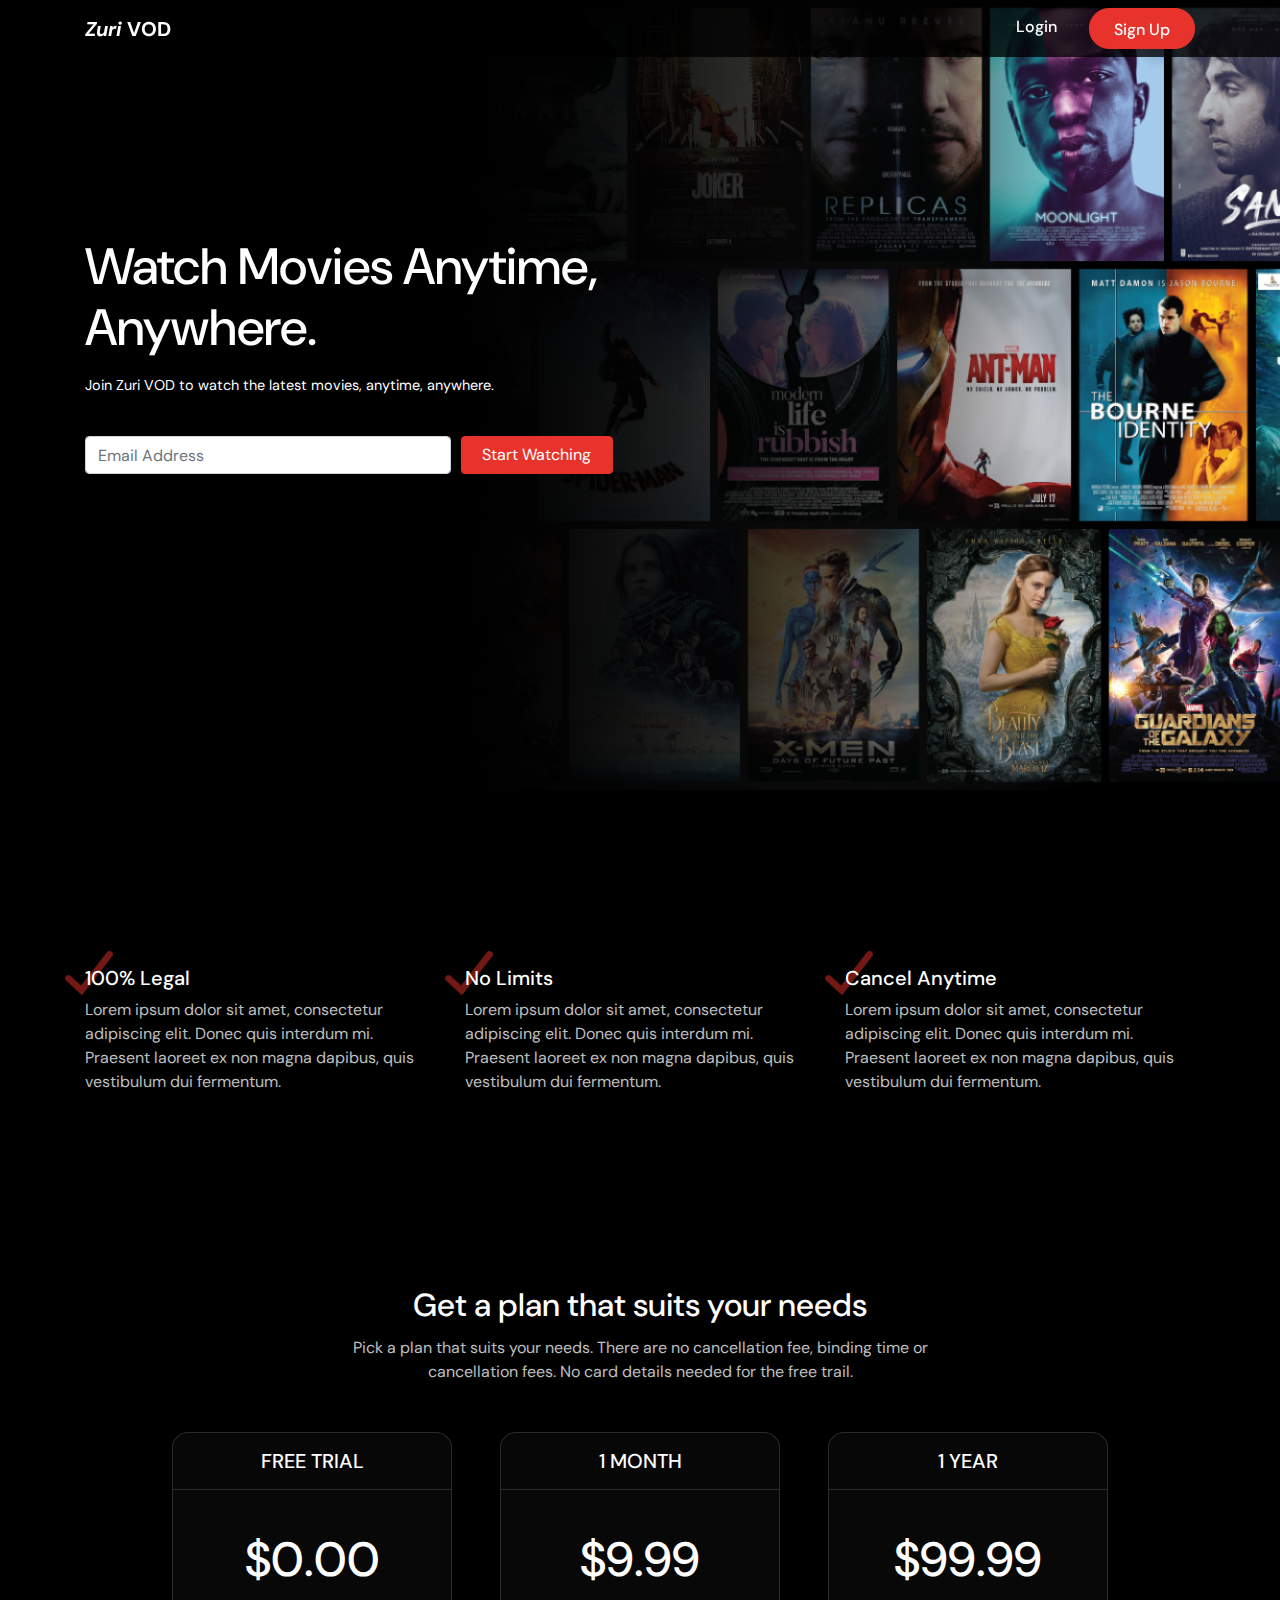
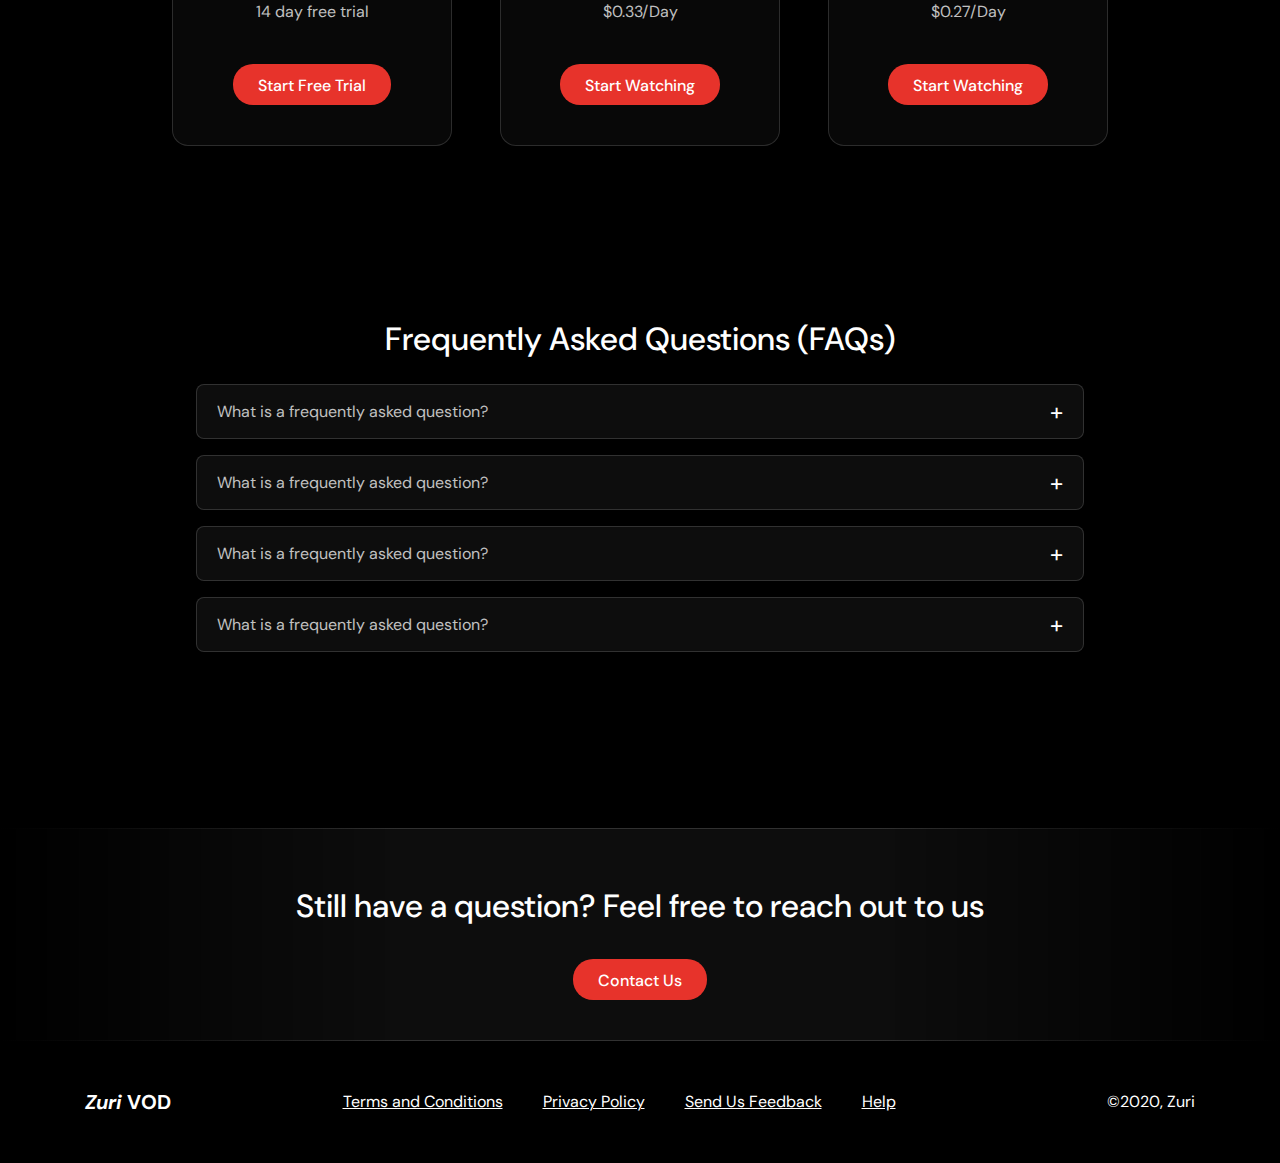
<file: index.html>
<!doctype html>

<html lang="en">

<head>
    <meta charset="utf-8">
    <meta http-equiv="X-UA-Compatible" content="IE=edge">
    <title></title>
    <meta name="description" content="">
    <meta name="viewport" content="width=device-width, initial-scale=1">
    <!-- Google Fonts -->
    <link href="https://fonts.googleapis.com/css2?family=DM+Sans:ital,wght@0,400;0,700;1,400;1,500&display=swap"
        rel="stylesheet">
    <!-- Bootstrap CSS -->
    <link rel="stylesheet" href="https://stackpath.bootstrapcdn.com/bootstrap/4.5.2/css/bootstrap.min.css"
        integrity="sha384-JcKb8q3iqJ61gNV9KGb8thSsNjpSL0n8PARn9HuZOnIxN0hoP+VmmDGMN5t9UJ0Z" crossorigin="anonymous">
    <!-- CSS StyleSheet -->
    <link rel="stylesheet" href="./css/style.css" type="text/css">

<body>
    <!-------------- Section 1 start -------------->
    <!-- Header  -->
    <header id="header" class="header ">

        <!-- Navbar -->
        <nav class="navbar navbar-expand-sm navbar-dark fixed-top" id="mainNav">
            <div class="container">
                <a class="navbar-brand" href="#">
                    <p class="logoName"><i>Zuri</i> VOD</p>
                    <!---<img src="./img/Zuri VOD.png" alt="Logo">--->
                </a>
                <button class="navbar-toggler" type="button" data-toggle="collapse" data-target="#navbarNav"
                    aria-controls="navbarNav" aria-expanded="false" aria-label="Toggle navigation">
                    <span class="navbar-toggler-icon"></span>
                </button>
                <div class="collapse navbar-collapse" id="navbarNav">
                    <ul class="navbar-nav  ml-auto text-center ">
                        <li class="nav-item mr-4">
                            <a class="nav-link" href="#blog">Login</a>
                        </li>
                        <li class="nav-item">
                            <a class="nav-link button-signup" href="#contact">Sign Up </a>
                        </li>
                    </ul>
                </div>
            </div>
        </nav>
        <!-- Hero area -->
        <div class="heroArea">
            <div class="container">
                <div class="row">
                    <div class="col-lg-7 col-12 header__text">
                        <h1>Watch Movies Anytime,
                            Anywhere.
                        </h1>
                        <p>Join Zuri VOD to watch the latest movies, anytime,
                            anywhere.</p>
                        <form>
                            <div class="form-row header_form ">
                                <div class="col-12 col-xl-7">
                                    <input type="text" class="form-control form-control-md " placeholder="Email Address"
                                        id="email" name="email" aria-describedby="emailHelp" />
                                </div>
                                <div class="col-12 col-xl-3   ">
                                    <button class="btn btn-md header__button  mt-2 mt-xl-0 btn-block " type="submit"
                                        name="submit">
                                        Start Watching</button>
                                </div>
                            </div>
                        </form>
                    </div>
                </div>
            </div>
        </div>
    </header>
    <!-- Section 1 end -->

    <!------------- Section 2 start --------------->
    <!--The Info Section-->
    <section id="info" class="container">
        <div class="row">
            <div class="infogrid col-12 col-md-4">
                <img src="img/Vector-2.png" alt="" class="vector-2">
                <h4>100% Legal</h4>
                <p>Lorem ipsum dolor sit amet, consectetur adipiscing elit. Donec quis interdum mi.
                    Praesent laoreet ex non magna dapibus, quis vestibulum dui fermentum.</p>
            </div>
            <div class="infogrid col-12 col-md-4">
                <img src="img/Vector-2.png" alt="" class="vector-2">
                <h4>No Limits</h4>
                <p>Lorem ipsum dolor sit amet, consectetur adipiscing elit. Donec quis interdum mi.
                    Praesent laoreet ex non magna dapibus, quis vestibulum dui fermentum.</p>
            </div>
            <div class="infogrid col-12 col-md-4">
                <img src="img/Vector-2.png" alt="" class="vector-2">
                <h4>Cancel Anytime</h4>
                <p>Lorem ipsum dolor sit amet, consectetur adipiscing elit. Donec quis interdum mi. Praesent laoreet
                    ex non magna dapibus, quis vestibulum dui fermentum.</p>
            </div>
        </div>
    </section>

    <!--The Subscription Plan Section-->
    <section id="plans" class="container mb-5">
        <div class="text-center">
            <h2>Get a plan that suits your needs</h2>
            <p class="mb-5 mx-auto">Pick a plan that suits your needs. There are no cancellation fee, binding time
                or cancellation fees. No card details needed for the free trail.</p>
        </div>

        <div class="box-group d-flex flex-wrap flex-md-nowrap justify-content-center align-items-center">
            <!--First Card-->
            <div class="card text-center">
                <div class="card-header py-3">
                    <h3>FREE TRIAL</h3>
                </div>
                <div class="card-body d-flex flex-column justify-content-center align-items-center">
                    <h1 class="card-title">&dollar;0.00</h1>
                    <p class="card-text">14 day free trial</p>
                    <a href="#" class="btn">Start Free Trial</a>
                </div>
            </div>
            <!--Second Card-->
            <div class="card text-center mx-md-5 my-md-0 my-5">
                <div class="card-header py-3">
                    <h3>1 MONTH</h3>
                </div>
                <div class="card-body d-flex flex-column justify-content-center align-items-center">
                    <h1 class="card-title">&dollar;9.99</h1>
                    <p class="card-text">&dollar;0.33/Day</p>
                    <a href="#" class="btn">Start Watching</a>
                </div>
            </div>
            <!--Third Card-->
            <div class="card text-center">
                <div class="card-header py-3">
                    <h3>1 YEAR</h3>
                </div>
                <div class="card-body d-flex flex-column justify-content-center align-items-center">
                    <h1 class="card-title">&dollar;99.99</h1>
                    <p class="card-text">&dollar;0.27/Day</p>
                    <a href="#" class="btn">Start Watching</a>
                </div>
            </div>
        </div>
    </section>
    <!-- Section 2 end -->


    <!------------- Section 3 start ---------------->
    <!-- Faq's section -->
    <section id="faq">
        <div class="container my-5">
            <h2 class="sect__lead text-center mb-4">
                Frequently Asked Questions (FAQs)
            </h2>
            <div class="faq-accordion">
                <div class="accordionButton mb-3">
                    <button class="accordion details-head">What is a frequently asked question?</button>
                    <div class="panel">
                        <p class="panel-txt mb-0">Lorem ipsum dolor sit amet, consectetur adipiscing elit. Morbi
                            eleifend
                            quam eu nisl ornare, at consectetur mi semper. Phasellus feugiat mi turpis. Donec luctus
                            iaculis
                            dui, vitae bibendum velit vestibulum at. Proin porta ferme ntum justo.
                            Quisque accumsan tortor nec nibh vestibulum elementum. Mauris a ullamcorper lectus, sit amet
                            pellentesque mauris. Ut quis vulputate augue, et ultricies enim.</p>
                    </div>
                </div>
                <div class="accordionButton mb-3">
                    <button class="accordion details-head">What is a frequently asked question?</button>
                    <div class="panel">
                        <p class="panel-txt mb-0">Lorem ipsum dolor sit amet, consectetur adipiscing elit. Morbi
                            eleifend
                            quam eu nisl ornare, at consectetur mi semper. Phasellus feugiat mi turpis. Donec luctus
                            iaculis
                            dui, vitae bibendum velit vestibulum at. Proin porta ferme ntum justo. Quisque accumsan
                            tortor
                            nec nibh vestibulum elementum. Mauris a ullamcorper lectus, sit amet pellentesque mauris. Ut
                            quis vulputate augue, et ultricies enim.</p>
                    </div>
                </div>
                <div class="accordionButton mb-3">
                    <button class="accordion details-head">What is a frequently asked question?</button>
                    <div class="panel">
                        <p class="panel-txt mb-0">Lorem ipsum dolor sit amet, consectetur adipiscing elit. Morbi
                            eleifend
                            quam eu nisl ornare, at consectetur mi semper. Phasellus feugiat mi turpis. Donec luctus
                            iaculis
                            dui, vitae bibendum velit vestibulum at. Proin porta ferme ntum justo. Quisque accumsan
                            tortor
                            nec nibh vestibulum elementum. Mauris a ullamcorper lectus, sit amet pellentesque mauris. Ut
                            quis vulputate augue, et ultricies enim.</p>
                    </div>
                </div>
                <div class="accordionButton mb-3">
                    <button class="accordion details-head">What is a frequently asked question?</button>
                    <div class="panel">
                        <p class="panel-txt mb-0">Lorem ipsum dolor sit amet, consectetur adipiscing elit. Morbi
                            eleifend
                            quam eu nisl ornare, at consectetur mi semper. Phasellus feugiat mi turpis. Donec luctus
                            iaculis
                            dui, vitae bibendum velit vestibulum at. Proin porta ferme ntum justo. Quisque accumsan
                            tortor
                            nec nibh vestibulum elementum. Mauris a ullamcorper lectus, sit amet pellentesque mauris. Ut
                            quis vulputate augue, et ultricies enim.</p>
                    </div>
                </div>
            </div>

        </div>
    </section>

    <!-- contact section  -->
    <section id="contact">
        <div class="container text-center contact d-flex flex-column justify-content-center align-items-center">
            <h2 class=" sect__lead my-3">Still have a question? Feel free to reach out to us</h2>
            <a href="#" class="btn mt-3">Contact Us</a>
        </div>
    </section>

    <!-- footer section  -->
    <footer>
        <div class="container my-5">
            <div class="d-flex justify-content-between  align-items-center footSection">
                <p class="logoName"><i>Zuri</i> VOD</p>
                <div class="d-flex linksGroup">
                    <a href="#" class="foot-links ft-links">Terms and Conditions</a>
                    <a href="#" class="foot-links ft-links">Privacy Policy</a>
                    <a href="#" class="foot-links ft-links">Send Us Feedback</a>
                    <a href="#" class="foot-links ft-links">Help</a>
                </div>
                <p class="copyRight mb-0">&copy;2020, Zuri</p>
            </div>

    </footer>
    <!-- Section 3 end -->

    <script src="./js/script1.js" async defer></script>
    <script src="./js/script3.js" async defer></script>
    <!-- jQuery first, then Popper.js, then Bootstrap JS -->
    <script src="https://code.jquery.com/jquery-3.5.1.slim.min.js"
        integrity="sha384-DfXdz2htPH0lsSSs5nCTpuj/zy4C+OGpamoFVy38MVBnE+IbbVYUew+OrCXaRkfj" crossorigin="anonymous">
    </script>
    <script src="https://cdn.jsdelivr.net/npm/popper.js@1.16.1/dist/umd/popper.min.js"
        integrity="sha384-9/reFTGAW83EW2RDu2S0VKaIzap3H66lZH81PoYlFhbGU+6BZp6G7niu735Sk7lN" crossorigin="anonymous">
    </script>
    <script src="https://stackpath.bootstrapcdn.com/bootstrap/4.5.2/js/bootstrap.min.js"
        integrity="sha384-B4gt1jrGC7Jh4AgTPSdUtOBvfO8shuf57BaghqFfPlYxofvL8/KUEfYiJOMMV+rV" crossorigin="anonymous">
    </script>
</body>

</html>
</file>
<file: css/style.css>
@import url('https://fonts.googleapis.com/css2?family=DM+Sans:wght@400;500;700&display=swap');

* {
    margin: 0;
    padding: 0;
    box-sizing: border-box;
}


:root {
    --primary-font: 'DM Sans', sans-serif;
    --dark-body: #000000;
    --light-col: #ffffff;
}

body {
    font-family: "DM Sans", sans-serif;
    background: #000000;
    color: #ffffff;
    font-weight: 400;
    background: var(--dark-body);
}

/* ----section 1 ------*/
/*Logo Sizing*/
.logoName {
    font-weight: 700;
    font-size: 1.25rem;
    line-height: 26px;
    margin-bottom: 0px;
}


/*Navbar*/
#mainNav {
    background-color: rgba(0, 0, 0, 0.781);
}

#mainNav ul a {
    line-height: 21px;
    font-weight: 500;
}

.navbar-dark .navbar-nav .nav-link {
    color: white;
}

#mainNav .button-signup {
    background: #e7332b;
    border-radius: 20px;
    padding: 10px 1.5rem;
    border: 1px solid #e7332b;
    line-height: 21px;
    font-weight: 500;
    height: 41px;
}

#mainNav .button-signup:hover {
    background: transparent;
}


#mainNav.navbar-shrink {
    padding-top: 0.5rem;
    padding-bottom: 0.5rem;
    background-color: black;
    margin: 0 auto;
    box-shadow: 3px 1px 13px black;
    transition: all 0.8s ease-in-out;
}

/* Header */
.header {
    background-color: black;
    width: 100%;
    background-repeat: no-repeat;
    background-position: center center;
    background-size: cover;
    background-image: linear-gradient(90deg, #000000 35.07%, rgba(0, 0, 0, 0) 81.14%), url('../img/backgroundimg.png');
    height: 790px;
}

.header__text {
    color: white;
}

.header__text h1 {
    font-size: 3.2rem;
}

.header__text p {
    font-size: .9rem;
    font-weight: 400;
    margin: 1rem 0rem 2.5rem 0;
}

.header__button {
    background: #e7332b;
    border: 1px solid #e7332b;
    color: white;
    font-size: 1rem;
}

.header__button:hover {
    background: transparent;
    color: white;
}

.heroArea {
    width: 100%;
    height: 710px;


    display: flex;
    align-items: center;
}

/* ----section 2 ------*/
/* The Info Section */
.infogrid {
    position: relative;
    margin-top: 176px;
    margin-bottom: 176px;
}

.vector-2 {
    position: absolute;
    width: 48px;
    height: 45px;
    top: -15px;
    left: -5px;
    z-index: -1;
}

#info h4 {
    font-weight: 500;
    font-size: 20px;
}

#info p {
    font-size: 1rem;
    color: rgba(255, 255, 255, 0.75);
}

/* Media Queries */
@media screen and (max-width:767px) {
    #info .row {
        margin-bottom: 100px;
        margin-top: 140px;
    }

    .infogrid {
        margin-top: 25px;
        margin-bottom: 25px;
    }
}

@media screen and (max-width:575px) {
    .vector-2 {
        top: -15px;
        left: 5px;
    }
}

/* The Subscription Plan Section */
#plans .box-group {
    margin-bottom: 172px;
}

.card {
    width: 280px;
    height: 314px;
    background: rgba(255, 255, 255, 0.03);
    border: 1px solid rgba(255, 255, 255, 0.15);
    border-radius: 16px;
}

.card-header {
    border-bottom: 1px solid rgba(255, 255, 255, 0.15);
}

#plans h2 {
    font-weight: 500;
    font-size: 2rem;
    margin-bottom: 12px;
}

h2+p {
    width: 60%;
}

#plans p {
    font-size: 1rem;
    text-align: center;
    color: rgba(255, 255, 255, 0.75);
}

#plans .card p {
    font-size: 1rem;
    text-align: center;
    color: rgba(255, 255, 255, 0.75);
    margin-bottom: 40px;
}

#plans h3 {
    font-weight: 500;
    font-size: 20px;
    margin-bottom: 0;
}

#plans h1 {
    font-weight: 500;
    font-size: 48px;
}

#plans .btn {
    font-weight: 500;
    font-size: 16px;
    background: #E7332B;
    border-radius: 20px;
    color: #ffffff;
    padding: 10px 24px;
    height: 41px;

    line-height: 21px;
}

#plans .btn:hover {
    background-color: #000000;
    color: #ffffff;
    border-color: #E7332B;
}

/* Media Queries */
@media screen and (max-width: 992px) {
    h2+p {
        width: 80%;
    }
}

@media screen and (max-width: 768px) {
    h2+p {
        width: 100%;
    }
}

@media screen and (max-width: 767px) {
    #plans .box-group {
        margin-bottom: 140px;
    }
}

/* ----section 3 ------*/

/* section title stylings */
#faq {
    margin-bottom: 10rem;
}


#faq .sect__lead {
    font-family: var(--primary-font);
    color: var(--light-col);
    font-weight: 500;
    font-size: 32px;
    line-height: 42px;
    font-style: normal;
}

/* accordion stylings  */


/* accordion */

.accordion {
    cursor: pointer;
    padding: 16px 20px;
    width: 100%;
    border: none;
    text-align: left;
    outline: none;
    transition: 0.4s;
    border: 1px solid rgba(255, 255, 255, 0.15);
    border-radius: 8px;
}

.accordionButton {
    width: 80%;
}

.faq-accordion {
    display: flex;
    flex-direction: column;
    justify-content: center;
    align-items: center;
}

.panel {
    border-bottom: 1px solid rgba(255, 255, 255, 0.15);
    border-right: 1px solid rgba(255, 255, 255, 0.15);
    border-left: 1px solid rgba(255, 255, 255, 0.15);
    border-radius: 8px;
}

.accordion:after {
    content: '\002B';
    color: var(--light-col);
    float: right;
    margin-left: 5px;
    font-size: 1.5rem;
}

.details-head.active:after {
    content: "\00D7";
}

.panel {
    display: none;
    overflow: hidden;
    transition: max-height 0.2s ease-out;
}

.panel-txt {
    padding: 1rem;
}

.details-head,
.panel-txt {
    font-family: var(--primary-font);
    font-style: normal;
    font-weight: 400;
    font-size: 1rem;
    line-height: 21px;
    background: rgba(255, 255, 255, 0.05);
    color: rgba(255, 255, 255, 0.75);
}

.details-head.active {
    color: var(--light-col);
}

.details-sub {
    font-family: var(--fonts-source);
    font-style: normal;
    font-weight: normal;
    font-size: 18px;
    line-height: 25px;
    color: var(--black-color);
}

button:focus {
    outline: none;
}

/* accordion ends */
/* FAQ media Query */
@media screen and (max-width:575px) {
   
.accordionButton {
    width: 100%;
    }
}

@media screen and (max-width: 768px) {
    #faq {
        margin-bottom: 5rem;
    }
}

/* contact section*/

#contact {
    background-color: rgba(255, 255, 255, 0.05);
    background-image: linear-gradient(90deg, #000000 0%, rgba(0, 0, 0, 0) 31.25%, rgba(0, 0, 0, 0) 68.75%, #000000 100%);
    margin: 0 auto;
    border: 1px solid transparent;
    border-image: linear-gradient(90deg, #000000 0%, rgba(255, 255, 255, 0.15) 31.25%, rgba(255, 255, 255, 0.15) 68.75%, #000000 100%);
    border-image-slice: 1;
}

.contact {
    height: 211px;
}

#contact .sect__lead {
    font-family: var(--primary-font);
    color: var(--light-col);
    font-weight: 500;
    font-size: 32px;
    line-height: 42px;
    font-style: normal;
}

#contact .btn {
    font-weight: 500;
    font-size: 1rem;
    background: #E7332B;
    border-radius: 20px;
    color: #ffffff;
    padding: 10px 24px;
    height: 41px;
    line-height: 21px;
}

#contact .btn:hover {
    background-color: #000000;
    color: #ffffff;
    border-color: #E7332B;
}

/* footer section */
.foot-links {
    font-family: var(--primary-font);
    font-size: 1rem;
    font-weight: 400;
    font-style: normal;
    line-height: 20.83px;
    color: var(--light-col);
    margin-right: 40px;
}

.ft-links {
    text-decoration: underline;
}

.ft-links:hover {
    color: var(--light-col);
}

.copyRight {
    font-family: var(--primary-font);
    font-size: 1rem;
    font-weight: 400;
    font-style: normal;
    line-height: 20.83px;
    color: var(--light-col);
}

/* contact/footer media queries */

@media screen and (max-width:620px) {
    #contact {
        margin-top: 140px;
    }

    #contact .sect__lead {
        font-size: 1.375rem;
        line-height: 28.6px;
    }

    .footSection {
        flex-direction: column;
    }

    .linksGroup {
        flex-direction: column;
        align-items: center;
        margin-bottom: 1rem;
        margin-top: 1rem;
    }

    .foot-links {
        margin-top: 1rem;
        margin-right: 0;
    }
}

@media screen and (max-width: 991px) and (min-width:768px) {
    .foot-links {
        margin-right: 15px;
    }

    #contact .sect__lead {
        font-size: 1.8rem;
        line-height: 28.6px;
    }
}

@media screen and (max-width: 767px) {
    .footSection {
        flex-direction: column;
    }

    .linksGroup {
        flex-direction: column;
        align-items: center;
        margin-bottom: 1rem;
        margin-top: 1rem;
    }

    .foot-links {
        margin-top: 1rem;
        margin-right: 0;
    }
}
</file>
